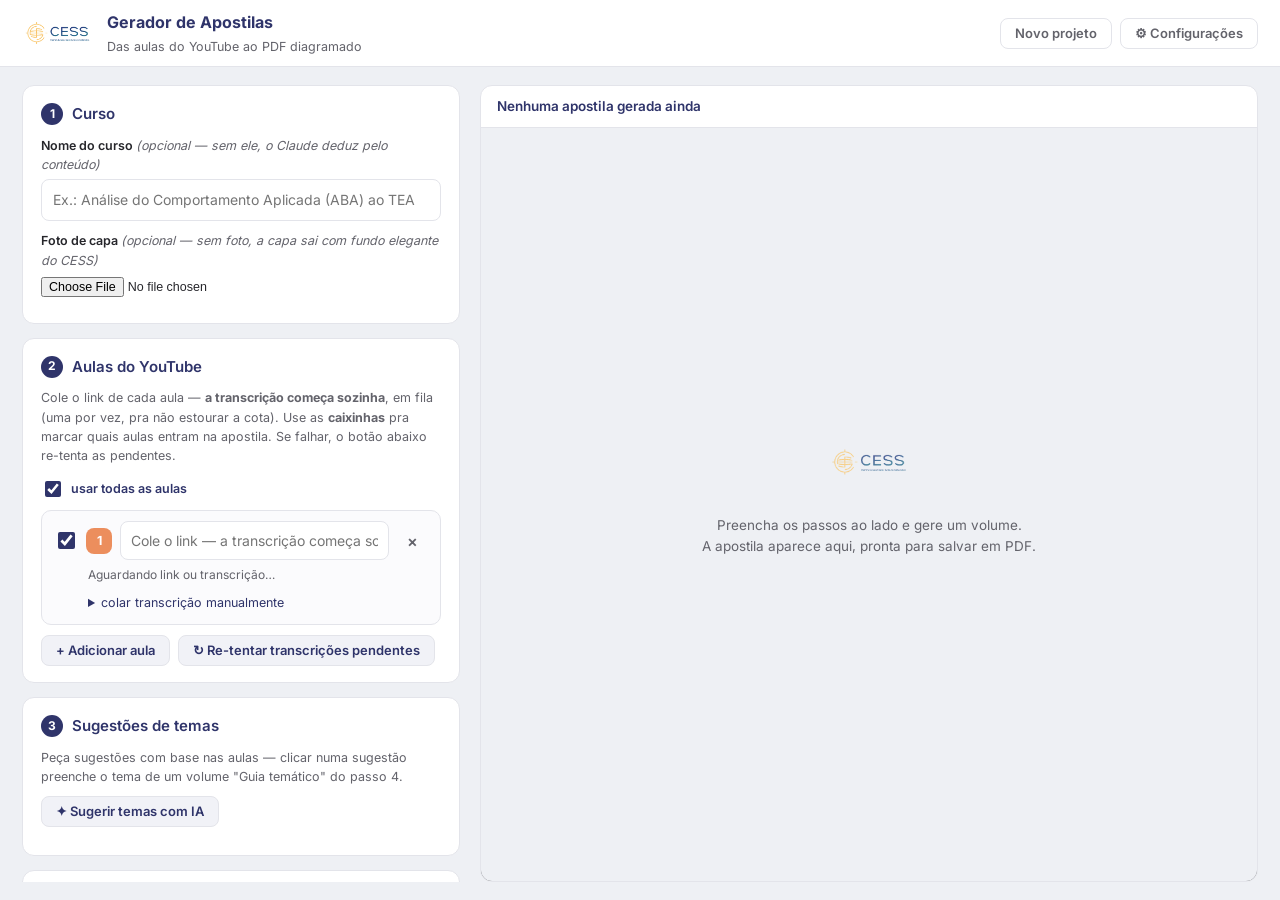
<file: geradorpdf/index.html>
<!DOCTYPE html>
<html lang="pt-BR">
<head>
<meta charset="utf-8">
<meta name="viewport" content="width=device-width, initial-scale=1">
<title>CESS — Gerador de Apostilas</title>
<link rel="icon" href="assets/logo-cess.png">
<link rel="stylesheet" href="assets/fonts/fonts.css">
<link rel="stylesheet" href="styles.css">
</head>
<body>

<header class="topo">
  <div class="topo-marca">
    <img src="assets/logo-cess.png" alt="CESS">
    <div>
      <strong>Gerador de Apostilas</strong>
      <span>Das aulas do YouTube ao PDF diagramado</span>
    </div>
  </div>
  <div class="topo-acoes">
    <button class="btn btn-fantasma" id="btnLimpar" title="Limpar projeto e começar do zero">Novo projeto</button>
    <button class="btn btn-fantasma" id="btnConfig">⚙ Configurações</button>
  </div>
</header>

<main class="layout">

  <!-- ===================== Coluna do fluxo ===================== -->
  <aside class="painel">

    <section class="cartao">
      <h2><span class="passo">1</span> Curso</h2>
      <label class="campo">
        <span>Nome do curso <em>(opcional — sem ele, o Claude deduz pelo conteúdo)</em></span>
        <input type="text" id="nomeCurso" placeholder="Ex.: Análise do Comportamento Aplicada (ABA) ao TEA">
      </label>
      <label class="campo">
        <span>Foto de capa <em>(opcional — sem foto, a capa sai com fundo elegante do CESS)</em></span>
        <input type="file" id="fotoCapa" accept="image/*">
      </label>
      <div id="capaPreview" class="capa-mini oculto"><img alt="capa"><button type="button" id="removerCapa">remover</button></div>
    </section>

    <section class="cartao">
      <h2><span class="passo">2</span> Aulas do YouTube</h2>
      <p class="dica">Cole o link de cada aula — <strong>a transcrição começa sozinha</strong>, em fila (uma por vez, pra não estourar a cota). Use as <strong>caixinhas</strong> pra marcar quais aulas entram na apostila. Se falhar, o botão abaixo re-tenta as pendentes.</p>
      <label class="chk-todas"><input type="checkbox" id="chkTodas" checked> usar todas as aulas</label>
      <div id="listaAulas"></div>
      <div class="aulas-acoes">
        <button class="btn btn-suave" id="btnAddAula">+ Adicionar aula</button>
        <button class="btn btn-suave" id="btnExtrairTodas">↻ Re-tentar transcrições pendentes</button>
      </div>
    </section>

    <section class="cartao">
      <h2><span class="passo">3</span> Sugestões de temas</h2>
      <p class="dica">Peça sugestões com base nas aulas — clicar numa sugestão preenche o tema de um volume "Guia temático" do passo 4.</p>
      <button class="btn btn-suave" id="btnTemas">✦ Sugerir temas com IA</button>
      <div id="listaTemas" class="temas"></div>
    </section>

    <section class="cartao">
      <h2><span class="passo">4</span> Gerar apostilas</h2>
      <label class="campo">
        <span>Como gerar?</span>
        <select id="modoGeracao">
          <option value="gemini">Grátis — tudo aqui no site (Gemini)</option>
          <option value="claude">Grátis — pelo app do Claude (copiar e colar)</option>
          <option value="api">Automático — API da Anthropic (pago)</option>
        </select>
      </label>
      <p class="dica" id="dicaModo"></p>
      <p class="dica">Monte quantos volumes quiser — até vários de um vídeo só. Tipos: <strong>Insights</strong> (1ª aula marcada), <strong>Guia temático</strong> (você define o tema) e <strong>Manual completo</strong> (todas as aulas marcadas).</p>
      <div id="listaVolumes"></div>
      <button class="btn btn-suave" id="btnAddVolume">+ Adicionar volume</button>
      <div id="statusGeracao" class="status oculto">
        <div class="spinner"></div>
        <div>
          <strong id="statusTitulo">Gerando…</strong>
          <span id="statusDetalhe"></span>
        </div>
        <button class="btn btn-fantasma" id="btnCancelar">Cancelar</button>
      </div>

      <div id="painelColar" class="colar">
        <h3>Modo grátis — cole aqui a resposta do Claude</h3>
        <p class="dica">Depois de colar o pedido numa conversa com o Claude, ele responde com um código que começa com <code>{</code>. Copie a resposta <strong>inteira</strong> e cole abaixo (serve para temas e para os volumes):</p>
        <textarea id="colarJson" rows="5" placeholder='Cole aqui a resposta (começa com { "titulo": ... ou { "temas": ... )'></textarea>
        <div class="colar-linha">
          <label class="campo">
            <span>Essa resposta é de qual volume?</span>
            <select id="colarDestino">
              <option value="auto">Detectar automaticamente</option>
            </select>
          </label>
          <button class="btn btn-primario" id="btnMontar">Montar apostila</button>
        </div>
      </div>
    </section>

  </aside>

  <!-- ===================== Coluna do preview ===================== -->
  <section class="preview">
    <div class="preview-barra">
      <div id="previewTitulo" class="preview-nome">Nenhuma apostila gerada ainda</div>
      <div class="preview-acoes">
        <button class="btn btn-fantasma oculto" id="btnEditar" title="Ativa a edição direta do texto no preview">✎ Editar texto</button>
        <button class="btn btn-primario oculto" id="btnPDF">⬇ Salvar PDF</button>
      </div>
    </div>
    <div class="preview-area" id="previewArea">
      <div class="vazio" id="previewVazio">
        <img src="assets/logo-cess.png" alt="">
        <p>Preencha os passos ao lado e gere um volume.<br>A apostila aparece aqui, pronta para salvar em PDF.</p>
      </div>
      <iframe id="previewFrame" class="oculto" title="Preview da apostila"></iframe>
    </div>
  </section>

</main>

<!-- ===================== Modal de configurações ===================== -->
<dialog id="modalConfig">
  <form method="dialog" class="config">
    <h2>Configurações</h2>

    <label class="campo">
      <span>Modelo do Claude</span>
      <select id="cfgModelo">
        <option value="claude-fable-5">Claude Fable 5 (recomendado)</option>
        <option value="claude-opus-5">Claude Opus 5</option>
        <option value="claude-sonnet-5">Claude Sonnet 5</option>
        <option value="claude-haiku-4-5-20251001">Claude Haiku 4.5 (mais rápido/barato)</option>
      </select>
    </label>

    <label class="campo">
      <span>Rodapé das apostilas</span>
      <input type="text" id="cfgRodape">
    </label>

    <label class="campo">
      <span>Extrator Google (Apps Script) <em>— recomendado: torna a extração de transcrições confiável. Veja como criar no arquivo extrator-google.gs / README.</em></span>
      <input type="text" id="cfgGas" placeholder="https://script.google.com/macros/s/…/exec">
    </label>

    <label class="campo">
      <span>Chave do Gemini <em>(grátis, sem cartão: aistudio.google.com/apikey → "Criar chave de API". Usada para transcrever vídeo sem legenda e gerar as fotos das apostilas.)</em></span>
      <input type="password" id="cfgGemini" placeholder="AIza…">
    </label>
    <button class="btn btn-suave" type="button" id="btnTestarImagem">🖼 Testar fotos do Gemini</button>
    <img id="previewTesteImagem" class="oculto teste-img" alt="">
    <p class="dica">Se o teste falhar, a mensagem diz o motivo exato (cota, modelo indisponível etc.) — as fotos caem no gerador reserva enquanto isso.</p>

    <details class="cfg-avancado">
      <summary>Avançado — usar sem backend</summary>
      <p class="dica">O normal é publicar este site no Cloudflare Pages com a variável <code>ANTHROPIC_API_KEY</code> (veja o README). Se você estiver rodando o site sem backend (ex.: GitHub Pages), pode colar sua chave aqui — ela fica salva <strong>somente neste navegador</strong>.</p>
      <label class="campo">
        <span>Chave da API Anthropic (opcional)</span>
        <input type="password" id="cfgChave" placeholder="sk-ant-...">
      </label>
    </details>

    <div class="config-acoes">
      <button class="btn btn-primario" value="salvar" id="btnSalvarConfig">Salvar</button>
      <button class="btn btn-fantasma" value="cancelar">Fechar</button>
    </div>
  </form>
</dialog>

<dialog id="modalCopiar">
  <form method="dialog" class="config">
    <h2>Pedido pronto!</h2>
    <p class="dica">Clique em <strong>Copiar tudo</strong> e cole numa conversa com o Claude (app ou claude.ai). Quando ele responder, traga a resposta para o quadro "Modo grátis" do site.</p>
    <textarea id="txtCopiar" rows="9"></textarea>
    <div class="config-acoes">
      <button class="btn btn-primario" type="button" id="btnCopiarTudo">📋 Copiar tudo</button>
      <button class="btn btn-fantasma" value="ok">Fechar</button>
    </div>
  </form>
</dialog>

<template id="tplVolume">
  <div class="volume-row">
    <div class="volume-topo">
      <span class="vol-num"></span>
      <select class="vol-tipo">
        <option value="insights">Insights da 1ª aula</option>
        <option value="tema">Guia temático</option>
        <option value="manual">Manual completo</option>
      </select>
      <button class="btn btn-primario vol-gerar">Gerar</button>
      <button class="btn btn-suave vol-ver oculto" title="Reabrir esta apostila no preview">Ver</button>
      <button class="btn btn-x vol-remover" title="Remover volume">×</button>
    </div>
    <input type="text" class="vol-tema oculto" placeholder="Tema deste volume (clique numa sugestão do passo 3 ou digite)">
    <div class="vol-status"></div>
  </div>
</template>

<template id="tplAula">
  <div class="aula">
    <div class="aula-topo">
      <input type="checkbox" class="aula-usar" title="Usar esta aula na apostila" checked>
      <span class="aula-num"></span>
      <input type="text" class="aula-url" placeholder="Cole o link — a transcrição começa sozinha">
      <button class="btn btn-x aula-remover" title="Remover aula">×</button>
    </div>
    <div class="aula-status"></div>
    <details class="aula-manual">
      <summary>colar transcrição manualmente</summary>
      <p class="dica">No YouTube: descrição do vídeo → <em>Mostrar transcrição</em> → selecione tudo e copie.</p>
      <input type="text" class="aula-titulo" placeholder="Título da aula (opcional)">
      <textarea class="aula-texto" rows="6" placeholder="Cole aqui a transcrição completa da aula"></textarea>
      <label class="aula-arquivo-linha">ou envie um arquivo de legenda/transcrição:
        <input type="file" class="aula-arquivo" accept=".txt,.srt,.vtt">
      </label>
    </details>
  </div>
</template>

<script type="module" src="app.js"></script>
</body>
</html>
</file>
<file: geradorpdf/assets/fonts/fonts.css>
/* Fontes self-hosted (mesmas dos PDFs de referência: Gelasio para títulos, Inter para texto) */
@font-face {
  font-family: 'Gelasio';
  font-style: normal;
  font-weight: 400;
  font-display: swap;
  src: url('./gelasio-latin-400-normal.woff2') format('woff2');
}
@font-face {
  font-family: 'Gelasio';
  font-style: italic;
  font-weight: 400;
  font-display: swap;
  src: url('./gelasio-latin-400-italic.woff2') format('woff2');
}
@font-face {
  font-family: 'Gelasio';
  font-style: normal;
  font-weight: 700;
  font-display: swap;
  src: url('./gelasio-latin-700-normal.woff2') format('woff2');
}
@font-face {
  font-family: 'Inter';
  font-style: normal;
  font-weight: 400;
  font-display: swap;
  src: url('./inter-latin-400-normal.woff2') format('woff2');
}
@font-face {
  font-family: 'Inter';
  font-style: normal;
  font-weight: 500;
  font-display: swap;
  src: url('./inter-latin-500-normal.woff2') format('woff2');
}
@font-face {
  font-family: 'Inter';
  font-style: normal;
  font-weight: 600;
  font-display: swap;
  src: url('./inter-latin-600-normal.woff2') format('woff2');
}
@font-face {
  font-family: 'Inter';
  font-style: normal;
  font-weight: 700;
  font-display: swap;
  src: url('./inter-latin-700-normal.woff2') format('woff2');
}
</file>
<file: geradorpdf/styles.css>
/* ============================================================
   CESS — Gerador de Apostilas (interface do app)
   ============================================================ */

:root {
  --navy: #2F346A;
  --navy-escuro: #232752;
  --laranja: #EC8E5D;
  --laranja-escuro: #D27443;
  --fundo: #eef0f4;
  --carta: #ffffff;
  --texto: #26262b;
  --texto-suave: #63636b;
  --linha: #e3e4ea;
  --erro: #B12C47;
  --ok: #1f7a4d;
}

* { box-sizing: border-box; }
html, body { margin: 0; height: 100%; }
body {
  font: 400 14px/1.55 Inter, system-ui, sans-serif;
  color: var(--texto);
  background: var(--fundo);
  display: flex;
  flex-direction: column;
}

.oculto { display: none !important; }

/* ---------- Topo ---------- */
.topo {
  background: var(--carta);
  border-bottom: 1px solid var(--linha);
  padding: 10px 22px;
  display: flex; align-items: center; justify-content: space-between;
  gap: 16px;
}
.topo-marca { display: flex; align-items: center; gap: 14px; }
.topo-marca img { height: 40px; }
.topo-marca strong { display: block; font-size: 16px; color: var(--navy); }
.topo-marca span { font-size: 12.5px; color: var(--texto-suave); }
.topo-acoes { display: flex; gap: 8px; }

/* ---------- Layout ---------- */
.layout {
  flex: 1;
  display: grid;
  grid-template-columns: 440px 1fr;
  gap: 18px;
  padding: 18px 22px;
  min-height: 0;
}
@media (max-width: 980px) { .layout { grid-template-columns: 1fr; } }

.painel { display: flex; flex-direction: column; gap: 14px; overflow-y: auto; padding-right: 2px; }

.cartao {
  background: var(--carta);
  border: 1px solid var(--linha);
  border-radius: 12px;
  padding: 16px 18px;
}
.cartao h2 {
  margin: 0 0 10px;
  font-size: 15px; font-weight: 600; color: var(--navy);
  display: flex; align-items: center; gap: 9px;
}
.passo {
  width: 22px; height: 22px; border-radius: 50%;
  background: var(--navy); color: #fff;
  display: inline-flex; align-items: center; justify-content: center;
  font-size: 12px; font-weight: 700;
}

.dica { font-size: 12.5px; color: var(--texto-suave); margin: 4px 0 10px; }
.dica code { background: #f1f2f6; padding: 1px 5px; border-radius: 4px; }

.campo { display: block; margin: 10px 0; }
.campo span { display: block; font-size: 12.5px; font-weight: 600; color: var(--texto); margin-bottom: 5px; }
.campo span em { font-weight: 400; color: var(--texto-suave); }
.campo input[type="text"], .campo input[type="password"], .campo select, textarea {
  width: 100%;
  border: 1px solid var(--linha);
  border-radius: 8px;
  padding: 9px 11px;
  font: inherit;
  color: var(--texto);
  background: #fff;
}
.campo input:focus, .campo select:focus, textarea:focus {
  outline: 2px solid rgba(47, 52, 106, .25);
  border-color: var(--navy);
}
.campo input[type="file"] { font-size: 12.5px; }

/* ---------- Botões ---------- */
.btn {
  border: 1px solid transparent;
  border-radius: 8px;
  padding: 8px 14px;
  font: 600 13px/1 Inter, sans-serif;
  cursor: pointer;
  transition: .15s;
  white-space: nowrap;
}
.btn-primario { background: var(--navy); color: #fff; }
.btn-primario:hover { background: var(--navy-escuro); }
.btn-suave { background: #f1f2f7; color: var(--navy); border-color: var(--linha); }
.btn-suave:hover { background: #e7e9f2; }
.btn-fantasma { background: transparent; color: var(--texto-suave); border-color: var(--linha); }
.btn-fantasma:hover { color: var(--navy); border-color: var(--navy); }
.btn-x { background: transparent; color: var(--texto-suave); font-size: 16px; padding: 4px 9px; }
.btn-x:hover { color: var(--erro); }
.btn[disabled] { opacity: .5; cursor: not-allowed; }

/* ---------- Aulas ---------- */
.aula {
  border: 1px solid var(--linha);
  border-radius: 10px;
  padding: 10px 12px;
  margin-bottom: 10px;
  background: #fbfbfd;
}
.aula-topo { display: flex; gap: 8px; align-items: center; }
.aula-usar { width: 17px; height: 17px; accent-color: var(--navy); cursor: pointer; flex: 0 0 17px; }
.chk-todas { display: inline-flex; align-items: center; gap: 7px; font-size: 12.5px; font-weight: 600; color: var(--navy); margin: 2px 0 10px; cursor: pointer; }
.chk-todas input { width: 16px; height: 16px; accent-color: var(--navy); cursor: pointer; }
.aulas-acoes { display: flex; gap: 8px; flex-wrap: wrap; }
.aula-num {
  flex: 0 0 26px; height: 26px; border-radius: 8px;
  background: var(--laranja); color: #fff;
  display: inline-flex; align-items: center; justify-content: center;
  font-size: 12.5px; font-weight: 700;
}
.aula-url { flex: 1; border: 1px solid var(--linha); border-radius: 8px; padding: 8px 10px; font: inherit; min-width: 0; }
.aula-status { font-size: 12px; color: var(--texto-suave); margin: 6px 0 0 34px; }
.aula-status.ok { color: var(--ok); }
.aula-status.err { color: var(--erro); }
.aula-manual { margin: 8px 0 2px 34px; }
.aula-manual summary { font-size: 12.5px; color: var(--navy); cursor: pointer; }
.aula-manual textarea { margin-top: 6px; font-size: 12.5px; }
.aula-manual .aula-titulo { width: 100%; margin-top: 8px; border: 1px solid var(--linha); border-radius: 8px; padding: 8px 10px; font: inherit; }

/* ---------- Temas ---------- */
.temas { display: flex; flex-wrap: wrap; gap: 7px; margin: 10px 0 2px; }
.tema {
  border: 1px solid var(--linha);
  background: #fbfbfd;
  border-radius: 999px;
  padding: 6px 12px;
  font-size: 12.5px;
  cursor: pointer;
  transition: .15s;
}
.tema:hover { border-color: var(--laranja-escuro); }
.tema.ativo { background: var(--laranja); border-color: var(--laranja-escuro); color: #fff; font-weight: 600; }

/* ---------- Volumes ---------- */
.volumes { display: grid; gap: 8px; }
.vol {
  display: flex; flex-direction: column; align-items: flex-start; gap: 2px;
  border: 1px solid var(--linha);
  background: #fbfbfd;
  border-radius: 10px;
  padding: 10px 14px;
  cursor: pointer;
  text-align: left;
  font: inherit;
  transition: .15s;
}
.vol:hover { border-color: var(--navy); background: #f4f5fb; }
.vol strong { color: var(--navy); font-size: 13.5px; }
.vol span { font-size: 12.5px; color: var(--texto-suave); }
.vol[disabled] { opacity: .55; cursor: not-allowed; }

/* ---------- Volumes dinâmicos ---------- */
.volume-row {
  border: 1px solid var(--linha);
  border-radius: 10px;
  padding: 10px 12px;
  margin-bottom: 10px;
  background: #fbfbfd;
}
.volume-topo { display: flex; gap: 8px; align-items: center; }
.vol-num {
  flex: 0 0 26px; height: 26px; border-radius: 8px;
  background: var(--navy); color: #fff;
  display: inline-flex; align-items: center; justify-content: center;
  font-size: 12.5px; font-weight: 700;
}
.vol-tipo { flex: 1; border: 1px solid var(--linha); border-radius: 8px; padding: 8px 10px; font: inherit; min-width: 0; background: #fff; }
.vol-tema { width: 100%; margin-top: 8px; border: 1px solid var(--linha); border-radius: 8px; padding: 8px 10px; font: inherit; }
.vol-status { font-size: 12px; color: var(--texto-suave); margin: 6px 0 0 34px; }
.vol-status.ok { color: var(--ok); }

/* ---------- Status de geração ---------- */
.status {
  margin-top: 12px;
  display: flex; align-items: center; gap: 12px;
  background: #f4f5fb;
  border: 1px solid var(--linha);
  border-radius: 10px;
  padding: 10px 12px;
}
.status strong { display: block; font-size: 13px; color: var(--navy); }
.status span { font-size: 12px; color: var(--texto-suave); }
.status > div:nth-child(2) { flex: 1; }
.spinner {
  width: 20px; height: 20px; flex: 0 0 20px;
  border: 3px solid #d8daea;
  border-top-color: var(--navy);
  border-radius: 50%;
  animation: gira .8s linear infinite;
}
@keyframes gira { to { transform: rotate(360deg); } }

/* ---------- Preview ---------- */
.preview {
  background: var(--carta);
  border: 1px solid var(--linha);
  border-radius: 12px;
  display: flex; flex-direction: column;
  min-height: 70vh;
  overflow: hidden;
}
.preview-barra {
  display: flex; align-items: center; justify-content: space-between; gap: 12px;
  padding: 10px 16px;
  border-bottom: 1px solid var(--linha);
}
.preview-nome { font-size: 13.5px; font-weight: 600; color: var(--navy); overflow: hidden; text-overflow: ellipsis; white-space: nowrap; }
.preview-acoes { display: flex; gap: 8px; }
.preview-area { flex: 1; position: relative; background: #4b4e55; }
.preview-area iframe { position: absolute; inset: 0; width: 100%; height: 100%; border: 0; }
.vazio {
  position: absolute; inset: 0;
  display: flex; flex-direction: column; align-items: center; justify-content: center; gap: 16px;
  background: var(--fundo);
  color: var(--texto-suave);
  text-align: center;
  font-size: 13.5px;
}
.vazio img { height: 46px; opacity: .8; }

/* ---------- Capa mini ---------- */
.capa-mini { display: flex; align-items: center; gap: 10px; margin-top: 8px; }
.capa-mini img { height: 54px; border-radius: 6px; border: 1px solid var(--linha); }
.capa-mini button { border: 0; background: none; color: var(--erro); font-size: 12px; cursor: pointer; }

/* ---------- Modal ---------- */
dialog {
  border: 0; border-radius: 14px;
  box-shadow: 0 18px 60px rgba(20,22,40,.35);
  padding: 0;
  width: min(480px, 92vw);
}
dialog::backdrop { background: rgba(24,26,42,.45); }
.config { padding: 22px 24px; }
.config h2 { margin: 0 0 12px; font-size: 16px; color: var(--navy); }
.config-acoes { display: flex; gap: 8px; justify-content: flex-end; margin-top: 16px; }
.cfg-avancado { margin-top: 12px; border-top: 1px dashed var(--linha); padding-top: 12px; }
.cfg-avancado summary { font-size: 13px; color: var(--texto-suave); cursor: pointer; }

/* ---------- Modo grátis (colar resposta) ---------- */
.colar {
  margin-top: 14px;
  border: 1.5px dashed var(--linha);
  border-radius: 10px;
  padding: 12px 14px;
  background: #fbfbfd;
}
.colar h3 { margin: 0 0 6px; font-size: 13px; color: var(--navy); }
.colar textarea { font-size: 12.5px; }
.colar-linha { display: flex; gap: 10px; align-items: flex-end; }
.colar-linha .campo { flex: 1; margin: 8px 0 0; }
.colar-linha .btn { margin-bottom: 1px; }
.aula-arquivo-linha { display: block; margin-top: 8px; font-size: 12px; color: var(--texto-suave); }
.aula-arquivo-linha input { font-size: 12px; margin-top: 4px; display: block; }
#modalCopiar textarea { width: 100%; font-size: 11.5px; }
.teste-img { display: block; width: 100%; max-height: 150px; object-fit: cover; border-radius: 8px; margin-top: 8px; border: 1px solid var(--linha); }

/* ---------- Toast ---------- */
.toast {
  position: fixed; bottom: 20px; left: 50%; transform: translateX(-50%);
  background: var(--navy-escuro); color: #fff;
  padding: 11px 18px; border-radius: 10px;
  font-size: 13px; z-index: 99;
  box-shadow: 0 8px 28px rgba(20,22,40,.4);
  max-width: min(560px, 90vw);
}
.toast.erro { background: var(--erro); }
</file>
